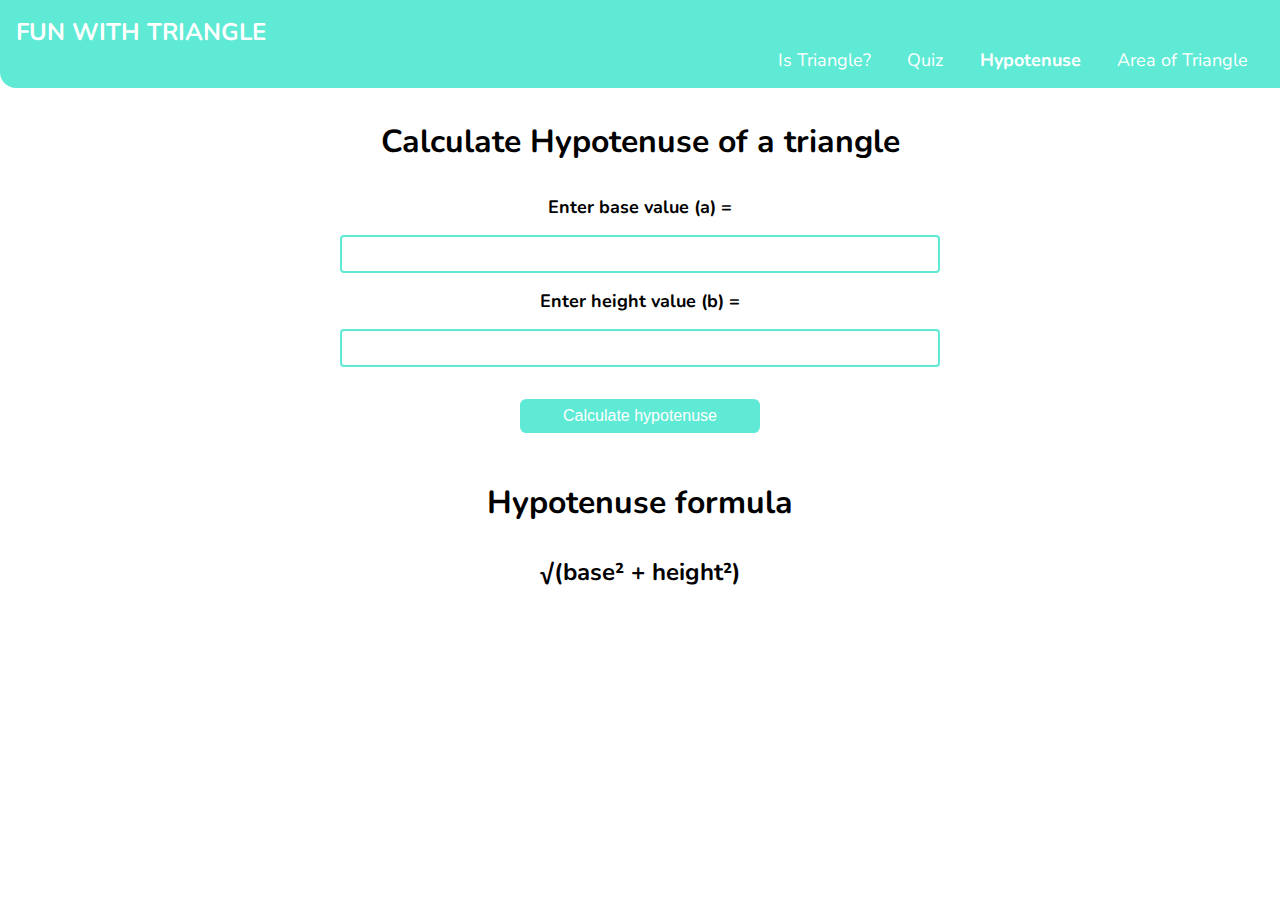
<file: hypotenuse.html>
<!-- @format -->

<!DOCTYPE html>
<html lang="en">
  <head>
    <meta charset="UTF-8" />
    <meta http-equiv="X-UA-Compatible" content="IE=edge" />
    <meta name="viewport" content="width=device-width, initial-scale=1.0" />
    <title>Is Triangle?</title>
    <link rel="stylesheet" href="style.css" />
  </head>
  <body>
    <nav class="navigation">
      <h2 class="nav-brand">FUN WITH TRIANGLE</h2>
      <ul class="list-non-bullet nav-pills">
        <li class="list-item-inline">
          <a class="link" href="/">Is Triangle?</a>
        </li>
        <li class="list-item-inline">
          <a class="link" href="/quiz.html">Quiz </a>
        </li>
        <li class="list-item-inline">
          <a class="link link-active" href="/hypotenuse.html">Hypotenuse</a>
        </li>
        <li class="list-item-inline">
          <a class="link" href="/area.html">Area of Triangle</a>
        </li>
      </ul>
    </nav>

    <h1 class="heading">Calculate Hypotenuse of a triangle</h1>
    <div class="container">
      <label for="">Enter base value (a) = </label>
      <input type="number" class="side-input" />
      <label for="">Enter height value (b) = </label>
      <input type="number" class="side-input" />
      <button id="hypo-btn">Calculate hypotenuse</button>

      <h1 class="heading">Hypotenuse formula</h1>
      <h2>√(base² + height²)</h2>
      <p id="hypo-output-msg"></p>
    </div>
  </body>
  <script src="hypo.js"></script>
</html>
</file>
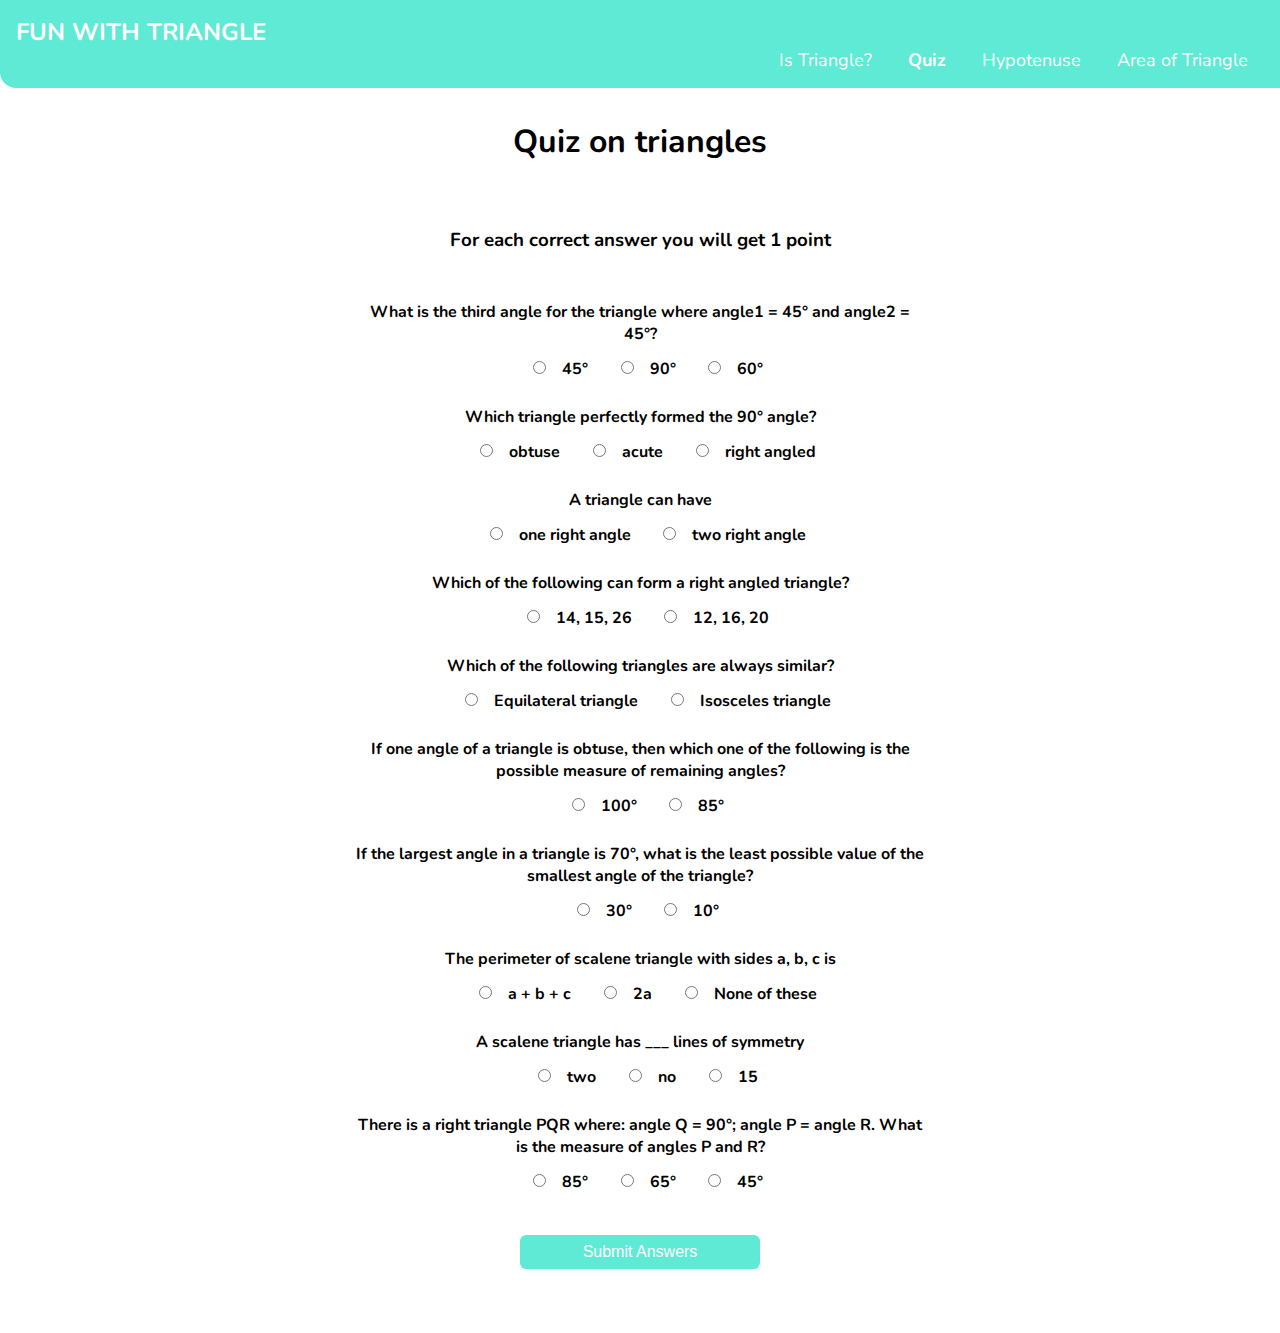
<file: quiz.html>
<!-- @format -->

<!DOCTYPE html>
<html lang="en">
  <head>
    <meta charset="UTF-8" />
    <meta http-equiv="X-UA-Compatible" content="IE=edge" />
    <meta name="viewport" content="width=device-width, initial-scale=1.0" />
    <title>Is Triangle?</title>
    <link rel="stylesheet" href="style.css" />
  </head>
  <body>
    <nav class="navigation">
      <h2 class="nav-brand">FUN WITH TRIANGLE</h2>
      <ul class="list-non-bullet nav-pills">
        <li class="list-item-inline">
          <a class="link" href="/">Is Triangle?</a>
        </li>
        <li class="list-item-inline">
          <a class="link link-active" href="/quiz.html">Quiz</a>
        </li>
        <li class="list-item-inline">
          <a class="link" href="/hypotenuse.html">Hypotenuse</a>
        </li>
        <li class="list-item-inline">
          <a class="link" href="/area.html">Area of Triangle</a>
        </li>
      </ul>
    </nav>

    <div class="container">
      <h1 class="heading">Quiz on triangles</h1>
      <h3 class="heading">For each correct answer you will get 1 point</h3>
      <form class="quiz-form">
        <div class="question-container">
          <p>
            What is the third angle for the triangle where angle1 = 45° and
            angle2 = 45°?
          </p>
          <label class="quiz"
            ><input type="radio" name="question-1" value="45°" />45°</label
          >
          <label class="quiz"
            ><input type="radio" name="question-1" value="90°" />90°</label
          >
          <label class="quiz"
            ><input type="radio" name="question-1" value="60°" />60°</label
          >
        </div>
        <div class="question-container">
          <p>Which triangle perfectly formed the 90° angle?</p>
          <label class="quiz"
            ><input
              type="radio"
              name="question-2"
              value="obtuse" />obtuse</label
          >
          <label class="quiz"
            ><input type="radio" name="question-2" value="acute" />acute</label
          >
          <label class="quiz"
            ><input type="radio" name="question-2" value="right angled" />right
            angled</label
          >
        </div>
        <div class="question-container">
          <p>A triangle can have</p>
          <label class="quiz"
            ><input type="radio" name="question-3" value="one right angle" />one
            right angle</label
          >
          <label class="quiz"
            ><input type="radio" name="question-3" value="two right angle" />two
            right angle</label
          >
        </div>
        <div class="question-container">
          <p>Which of the following can form a right angled triangle?</p>
          <label class="quiz"
            ><input type="radio" name="question-4" value="14, 15, 26" />14, 15,
            26
          </label>
          <label class="quiz"
            ><input type="radio" name="question-4" value="12, 16, 20" />12, 16,
            20</label
          >
        </div>
        <div class="question-container">
          <p>Which of the following triangles are always similar?</p>
          <label class="quiz"
            ><input
              type="radio"
              name="question-5"
              value="Equilateral triangle" />Equilateral triangle</label
          >
          <label class="quiz"
            ><input
              type="radio"
              name="question-5"
              value="Isosceles triangle
" />Isosceles triangle
          </label>
        </div>
        <div class="question-container">
          <p>
            If one angle of a triangle is obtuse, then which one of the
            following is the possible measure of remaining angles?
          </p>
          <label class="quiz"
            ><input type="radio" name="question-6" value="100°" />100°</label
          >
          <label class="quiz"
            ><input type="radio" name="question-6" value="85°" />85°</label
          >
        </div>
        <div class="question-container">
          <p>
            If the largest angle in a triangle is 70°, what is the least
            possible value of the smallest angle of the triangle?
          </p>
          <label class="quiz"
            ><input type="radio" name="question-7" value="30°" />30°</label
          >
          <label class="quiz"
            ><input type="radio" name="question-7" value="10°" />10°</label
          >
        </div>
        <div class="question-container">
          <p>The perimeter of scalene triangle with sides a, b, c is</p>
          <label class="quiz"
            ><input type="radio" name="question-8" value="a + b + c" />a + b +
            c</label
          >
          <label class="quiz"
            ><input type="radio" name="question-8" value="2a" />2a</label
          >
          <label class="quiz"
            ><input type="radio" name="question-8" value="None of these" />None
            of these</label
          >
        </div>
        <div class="question-container">
          <p>A scalene triangle has ___ lines of symmetry</p>
          <label class="quiz"
            ><input type="radio" name="question-9" value="two" />two</label
          >
          <label class="quiz"
            ><input type="radio" name="question-9" value="no" />no</label
          >
          <label class="quiz"
            ><input type="radio" name="question-9" value="15" />15</label
          >
        </div>
        <div class="question-container">
          <p>
            There is a right triangle PQR where: angle Q = 90°; angle P = angle
            R. What is the measure of angles P and R?
          </p>
          <label class="quiz"
            ><input type="radio" name="question-10" value="85°" />85°</label
          >
          <label class="quiz"
            ><input type="radio" name="question-10" value="65°" />65°</label
          >
          <label class="quiz"
            ><input type="radio" name="question-10" value="45°" />45°</label
          >
        </div>
      </form>
      <button id="submit-ans-btn">Submit Answers</button>
      <div id="quiz-output-msg"></div>
    </div>
  </body>
  <script src="quiz.js"></script>
</html>
</file>
<file: style.css>
@import url('https://fonts.googleapis.com/css2?family=Noto+Sans&family=Nunito:wght@200&display=swap');
@import url('https://fonts.googleapis.com/css2?family=Dancing+Script:wght@500&family=Noto+Sans&family=Nunito:wght@200&display=swap');

:root{
    --primary-color: #5eead4;
    --white-color: white;
    font-family: 'Noto Sans', sans-serif;
    font-family: 'Nunito', sans-serif;
}

* {
    box-sizing: border-box;
    margin: 0;
}

.heading {
    text-align: center;
    margin: 2rem;
    /* color: var(--primary-color); */
}

/* navigation */
.navigation {
    background-color: var(--primary-color);
    color: var(--white-color);
    padding: 1rem;
    border-bottom-left-radius: 1rem;
}

.navigation .link{
    color: var(--white-color);
}

.navigation .nav-pills{
    text-align: right;
}

.navigation .nav-brand{
    font-family: 'Dancing Script', cursive;
    font-family: 'Noto Sans', sans-serif;
    font-family: 'Nunito', sans-serif;
    font-weight: bold;
}

.navigation .link-active{
    font-weight: bold;
}

.list-item-inline .link{
    font-size: large;
} 

.container{
    display: flex;
    flex-direction: column;
    max-width: 600px;
    align-items: center;
    margin: auto;
    /* padding: 2rem; */
    /* border: 1px solid green; */
}


input[type="number"] {
    padding: 0.5rem;
    width: 100%;
    font-size: medium;
    border-radius: 4px;
    margin: 1rem;
    border: 2px solid var(--primary-color);
}

button{
    background-color: var(--primary-color);
    border-radius: 0.4rem;
}

#is-triangle-btn, #submit-ans-btn, #hypo-btn, #area-btn {
    width: 40%;
    padding: 0.5rem 0.8rem;
    font-size: medium;
    border: var(--primary-color);
    color: var(--white-color);
    margin: 1rem;
}

label, #output-container {
    font-size: large;
    font-weight: bold;
}

/*  quiz css */
/* .quiz-form{ */
    /* display: flex;
    flex-direction: column;
    max-width: 650px;
    margin: auto;
    border: 1px solid hotpink;
    padding: 1rem;
    align-items: center;
} */

input[type="radio"] {
    padding: 0.5rem;
    /* width: 100%; */
    font-size: medium;
    /* border-radius: 4px; */
    margin: 1rem;
    /* border: 2px solid var(--primary-color); */
}

#triangle-output-msg, #quiz-output-msg, #hypo-output-msg, #area-output-msg{
    font-size: x-large;
    font-weight: bold;
    margin: 1.5rem 0;
    /* color: var(--primary-color); */
}

.question-container{
    /* padding: 1rem; */
    text-align: center;
    font-weight: bold;
    font-size: medium;
    margin: 1rem;
}

.quiz{
    font-size: medium;
    /* border: 1px solid #5eead4; */
    font-weight: bold;
    margin: 0.4rem;
}

/* footer */
.footer{
  background-color: var(--primary-color);
    color: var(--white-color);
    padding: 2em 1rem;
    margin-top: 3rem;
    text-align: center;
    border-top-right-radius: 1rem;
}

.list-non-bullet{
    list-style: none;
}

.list-item-inline {
    display: inline;
    padding: 0.5 0.5rem;
}

.link {
    text-decoration: none;
    padding: 0.5rem 1rem;
}

.footer .link{
    color: var(--white-color);
}

.footer ul {
      padding-inline-start: 0px;
}

.footer .footer-header{
    font-weight: bold;
    font-size:xx-large;
}

.footer p{
    margin-top: 2rem;
    padding: 0;
}
</file>
